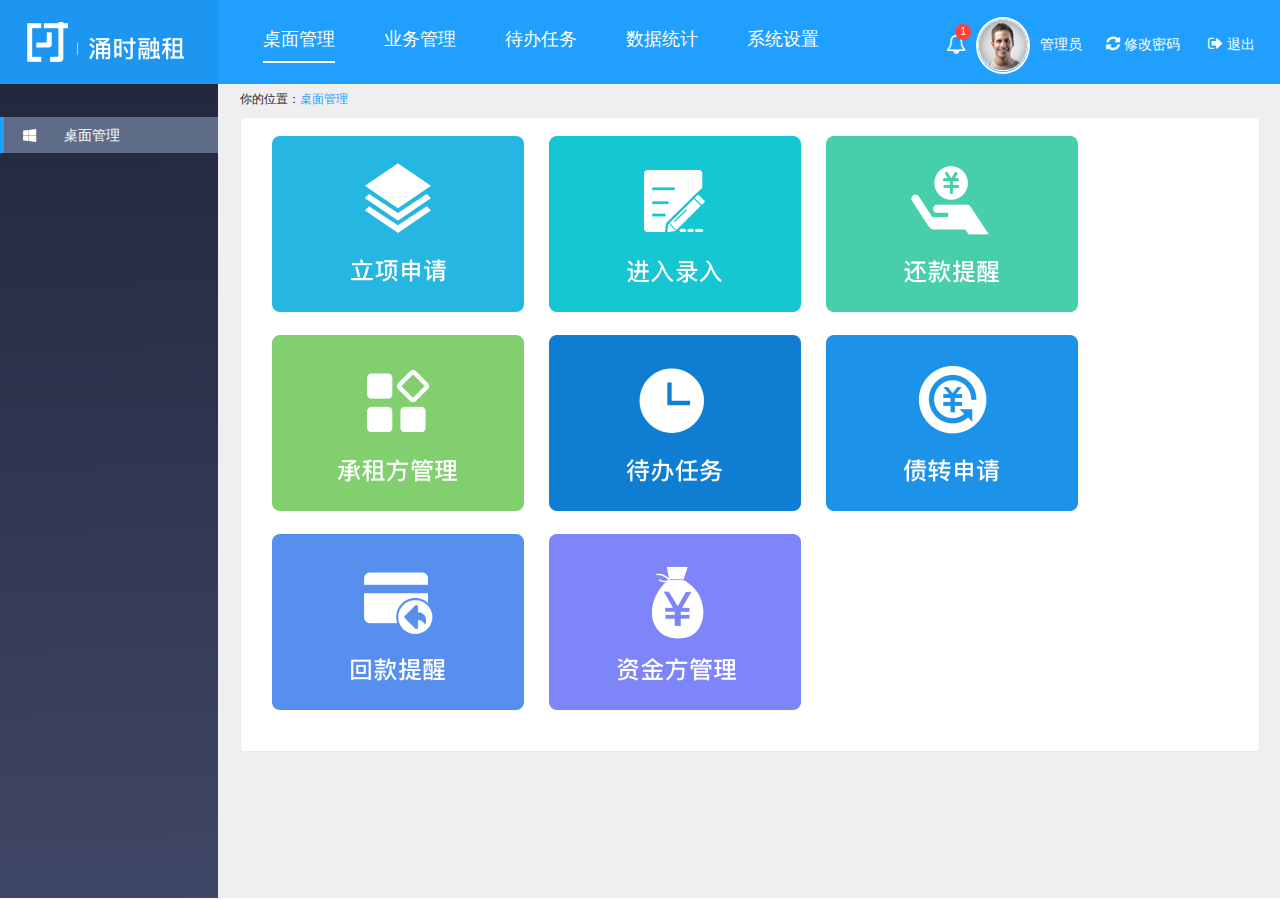
<file: view/index.html>
<!DOCTYPE html>
<html lang="en">
<head>
	<meta charset="UTF-8">
	<title>涌时</title>
	<!-- <link rel="stylesheet" href="../css/bootstrap.min.css"> -->
	<link rel="stylesheet" href="../css/public.css">
	<link rel="stylesheet" href="../font-awesome/css/font-awesome.min.css">
</head>
<body>
	<div class="head">
		<div class="index-logo">
			<img src="../images/index-logo.png" alt="涌时融租">
		</div>
		<div class="index-topic">
			<div class="topic-left nav-center">
				<ul>
					<li class="bottom-line cur-poin" data-src="desktopMenu.html">桌面管理</li>
					<li class="cur-poin" data-src="yewuMenu.html">业务管理</li>
					<li class="cur-poin">待办任务</li>
					<li class="cur-poin">数据统计</li>
					<li class="cur-poin">系统设置</li>
				</ul>
			</div>
			<div class="topic-right">
				<div class="user-info">
					<div class="un-info-warrp">
						<i class="fa fa-bell-o f20 lineh55 cur-poin"></i>
						<span class="un-infomation">1</span>
					</div>

					<img class="user-icon cur-poin" src="../images/user-icon.png" alt="用户头像">
					<span class="cur-poin">管理员</span>
				</div>


				<i class="fa fa-refresh f16"></i>
				<span class="marginr24 cur-poin">修改密码</span>

				<i class="fa fa-sign-out f16"></i>
				<span class="cur-poin">退出</span>

			</div>
		</div>
	</div>
	<div class="displayflex">
		<iframe frameborder="0" scrolling="no" border="0" class="left-nav" id="nav-left" src="desktopMenu.html"></iframe>
		<iframe frameborder="0" scrolling="off" border="0" class="right-cont" id="right-cont" src="desktop.html"></iframe>
	</div>
	<!-- <iframe frameborder="0" scrolling="no" border="0" class="left-nav" src="yewuMenu.html"></iframe>
	<iframe frameborder="0" scrolling="no" border="0" class="right-cont" src="desktop.html"></iframe> -->
	<!--头部消息提醒-->
	<div class="news-warrp" style="display:none;">
		<div class="news-cont">
			<div class="news-topic">
				<span>代办任务提醒：<span class="f14">您共有<b class="redf">11</b>条信息未处理</span></span>
				<i class="fa  fa-close floatr"></i>
			</div>
			<div class="news-main">
				<p class="bluef textr">查看历史纪录</p>
				<div class="news-item">
					<div class="news-item-topic">
						<span class="blue-sign"></span>
						<span class="flex1">运营专员：张大大</span>
						<span>2017-07-22</span>
					</div>
					<div class="news-item-cont">
						<span>您有新的工作任务需要处理：在2017.06.23  11:23向您提交了新项目审核申请，项目订单号为：12345678，请及时处理</span>
					</div>
				</div>
				<div class="news-item">
					<div class="news-item-topic">
						<span class="blue-sign"></span>
						<span class="flex1">运营专员：张大大</span>
						<span>2017-07-22</span>
					</div>
					<div class="news-item-cont">
						<span>您有新的工作任务需要处理：在2017.06.23  11:23向您提交了新项目审核申请，项目订单号为：12345678，请及时处理</span>
					</div>
				</div>
				<div class="news-item">
					<div class="news-item-topic">
						<span class="blue-sign"></span>
						<span class="flex1">运营专员：张大大</span>
						<span>2017-07-22</span>
					</div>
					<div class="news-item-cont">
						<span>您有新的工作任务需要处理：在2017.06.23  11:23向您提交了新项目审核申请，项目订单号为：12345678，请及时处理</span>
					</div>
				</div>
				<div class="news-btn-group">
					<div class="news-btn ready-btn">
						全部已读
					</div>
					<div class="news-btn detail-btn">
						全部详情
					</div>
				</div>
			</div>
		</div>
	</div>
	<div class="news-warrp" style="display:none;">
		<div class="prompt-cont">
			<div class="news-topic">
				<span>提示</span>
				<i class="fa  fa-close floatr"></i>
			</div>
			<div class="prompt-main">
				<img class="prompt-main-img" src="../images/waring.png" alt="">
				<span>确定进行客户停用操作么？</span>
			</div>
			<div class="prompt-foot">
				<div class="news-btn ready-btn">
					确定
				</div>
				<div class="news-btn detail-btn">
					取消
				</div>
			</div>
		</div>
	</div>
</body>
<script src="../js/jquery.min.js"></script>
<script src="../js/public.js"></script>
</html>
</file>
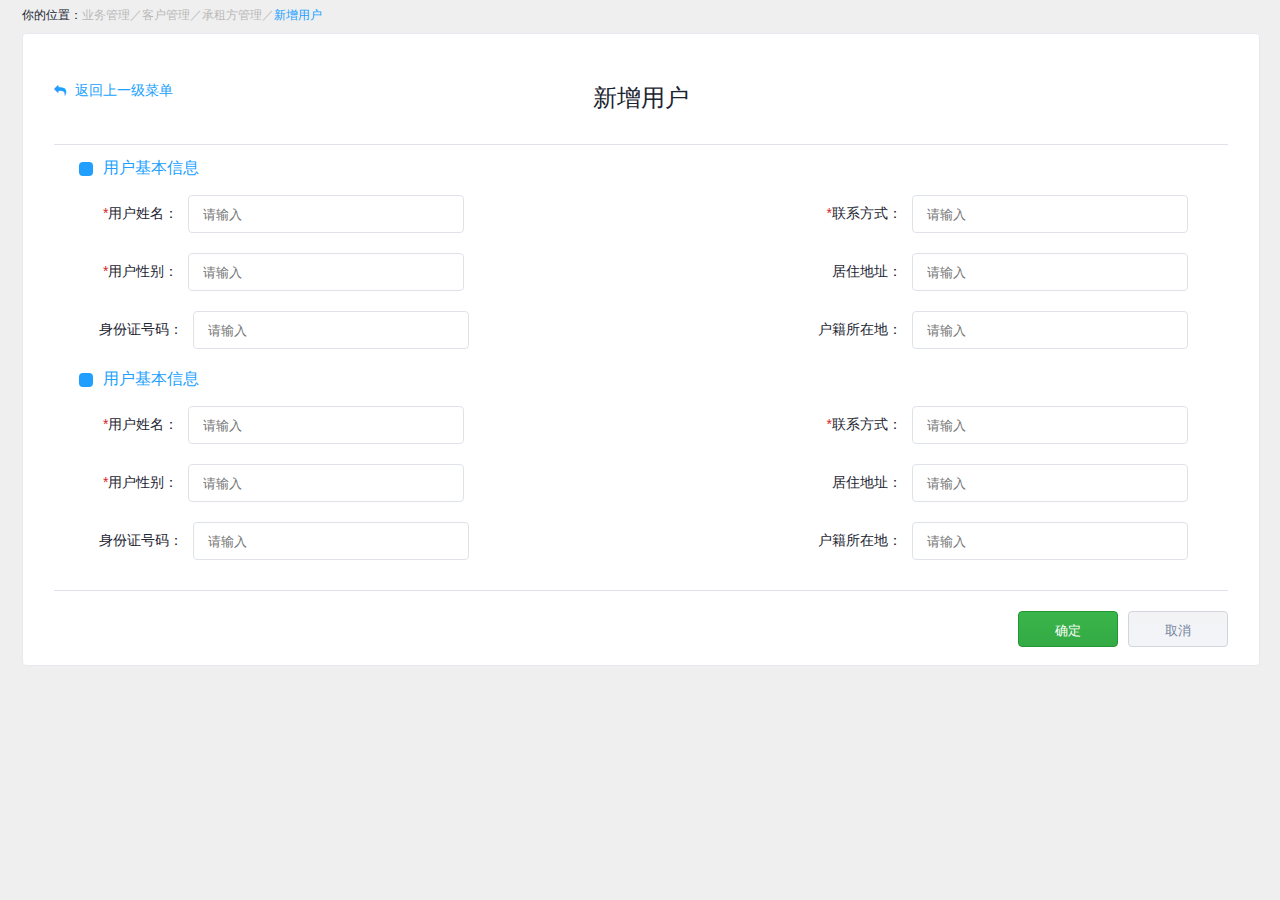
<file: view/addUser.html>
<!DOCTYPE html>
<html lang="en">
<head>
	<meta charset="UTF-8">
	<title>涌时</title>
	<!-- <link rel="stylesheet" href="../css/bootstrap.min.css"> -->
	<link rel="stylesheet" href="../css/public.css">
	<link rel="stylesheet" href="../font-awesome/css/font-awesome.min.css">
</head>
<body>
	<div class="contents-warrp">
        <div class="contents-cont">
            <div class="router">
                你的位置：<span>业务管理／</span><span>客户管理／</span><span>承租方管理／</span><span>新增用户</span>
            </div>
            <div class="white-warrp white-padding">
                <div class="adduser-topic">
                    <span class="f24">新增用户</span>
                    <span class="bluef rightposition"><i class="fa fa-reply reply-attr"></i>返回上一级菜单</span>
                </div>
                <form class="">
                    <div class="adduser-cont">
                        <p class="bluef displayflex marginb16"><span class="rectangle"></span><span class="f16">用户基本信息</span></p>
                        <div class="adduser-form displayflex space-between">
                                <div>&nbsp;<span class="redf">*</span>用户姓名：<input type="text" name="" value="" class="company-input width-reset" placeholder="请输入" required="required"></div>
                                <div><span class="redf">*</span>联系方式：<input type="text" name="" value="" class="company-input width-reset" placeholder="请输入"></div>
                        </div>
                        <div class="adduser-form displayflex space-between">
                                <div>&nbsp;<span class="redf">*</span>用户性别：<input type="text" name="" value="" class="company-input width-reset" placeholder="请输入" required="required"></div>
                                <div>居住地址：<input type="text" name="" value="" class="company-input width-reset" placeholder="请输入"></div>
                        </div>
                        <div class="adduser-form displayflex space-between">
                                <div>身份证号码：<input type="text" name="" value="" class="company-input width-reset" placeholder="请输入" required="required"></div>
                                <div>户籍所在地：<input type="text" name="" value="" class="company-input width-reset" placeholder="请输入"></div>
                        </div>
                        <p class="bluef displayflex marginb16"><span class="rectangle"></span><span class="f16">用户基本信息</span></p>
                        <div class="adduser-form displayflex space-between">
                                <div>&nbsp;<span class="redf">*</span>用户姓名：<input type="text" name="" value="" class="company-input width-reset" placeholder="请输入" required="required"></div>
                                <div><span class="redf">*</span>联系方式：<input type="text" name="" value="" class="company-input width-reset" placeholder="请输入"></div>
                        </div>
                        <div class="adduser-form displayflex space-between">
                                <div>&nbsp;<span class="redf">*</span>用户性别：<input type="text" name="" value="" class="company-input width-reset" placeholder="请输入" required="required"></div>
                                <div>居住地址：<input type="text" name="" value="" class="company-input width-reset" placeholder="请输入"></div>
                        </div>
                        <div class="adduser-form displayflex space-between">
                                <div>身份证号码：<input type="text" name="" value="" class="company-input width-reset" placeholder="请输入" required="required"></div>
                                <div>户籍所在地：<input type="text" name="" value="" class="company-input width-reset" placeholder="请输入"></div>
                        </div>
                    </div>
                    <div class="news-btn-group">
    					<button type="submit" class="news-btn ready-btn outlinenone">
    						确定
    					</button>
    					<button class="news-btn detail-btn outlinenone">
    						取消
    					</button>
    				</div>
                </form>
            </div>
        </div>

	</div>
</body>
<script src="../js/jquery.min.js"></script>
<!-- <script src="../js/head.js"></script> -->
</html>
</file>
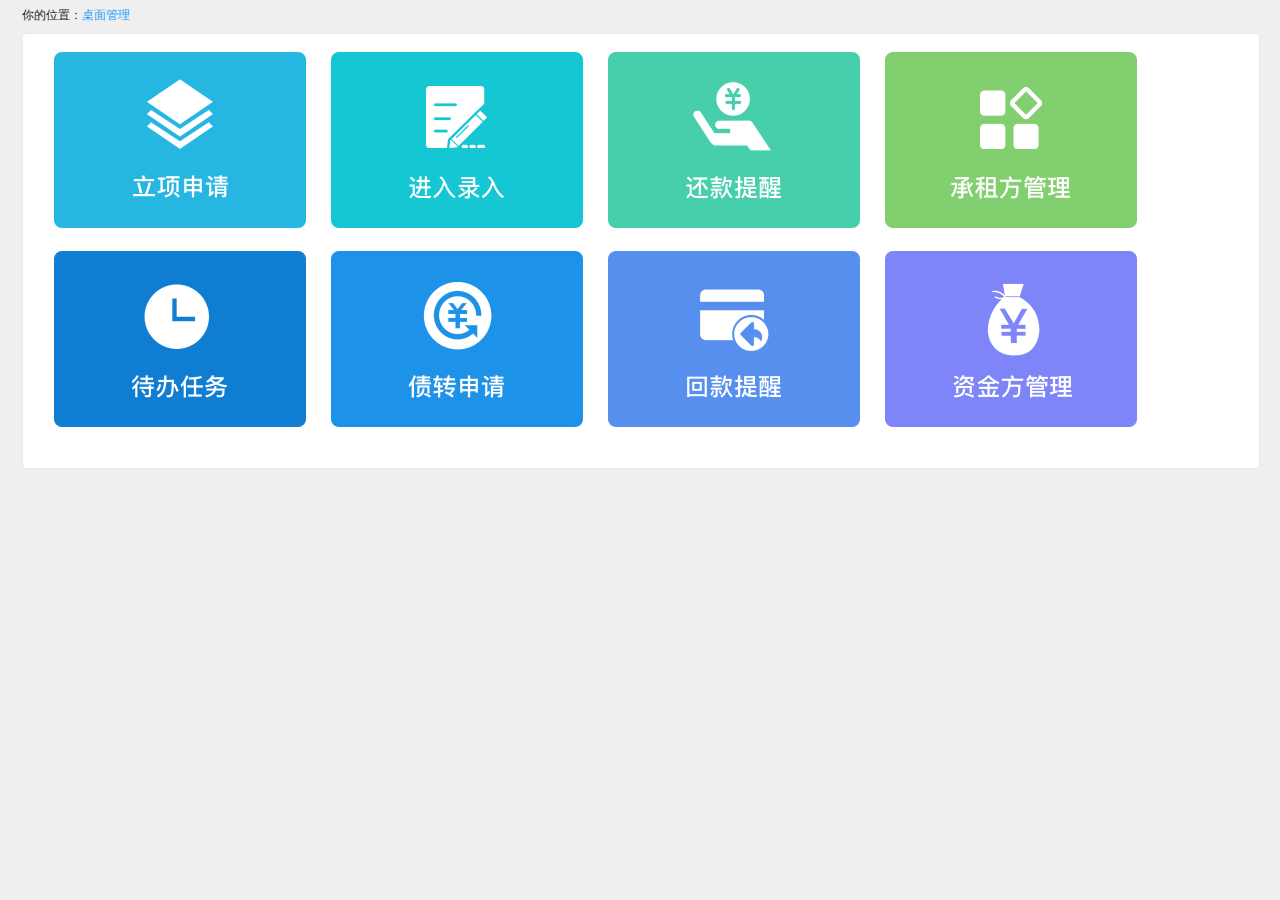
<file: view/desktop.html>
<!DOCTYPE html>
<html lang="en">
<head>
	<meta charset="UTF-8">
	<title>涌时</title>
	<!-- <link rel="stylesheet" href="../css/bootstrap.min.css"> -->
	<link rel="stylesheet" href="../css/public.css">
	<link rel="stylesheet" href="../font-awesome/css/font-awesome.min.css">
</head>
<body>
	<div class="contents-warrp">
        <div class="contents-cont">
            <div class="router">
                你的位置：<span>桌面管理</span>
            </div>
            <div class="white-warrp white-padding height-vh">
                <div class="row-box">
                    <div class="child-box">
                        <a href="#"><img class="desktop-img" src="../images/desktop-one.png" alt="立项申请"></a>
                    </div>
                    <div class="child-box">
                        <a href="#"><img class="desktop-img" src="../images/desktop-two.png" alt="进入录入"></a>
                    </div>
                    <div class="child-box">
                        <a href="#"><img class="desktop-img" src="../images/desktop-three.png" alt="还款提醒"></a>
                    </div>
                    <div class="child-box">
                        <a href="#"><img class="desktop-img" src="../images/desktop-four.png" alt="承租方管理"></a>
                    </div>
					<div class="child-box">
                        <a href="#"><img class="desktop-img" src="../images/desktop-five.png" alt="待办任务"></a>
                    </div>
                    <div class="child-box">
                        <a href="#"><img class="desktop-img" src="../images/desktop-six.png" alt="债转申请"></a>
                    </div>
                    <div class="child-box">
                        <a href="#"><img class="desktop-img" src="../images/desktop-seven.png" alt="回款提醒"></a>
                    </div>
                    <div class="child-box">
                        <a href="#"><img class="desktop-img" src="../images/desktop-eight.png" alt="资金方管理"></a>
                    </div>
                </div>
				<!-- <div class="row-box">

				</div> -->
            </div>
        </div>
	</div>
</body>
<script src="../js/jquery.min.js"></script>
<script src="../js/public.js"></script>
</html>
</file>
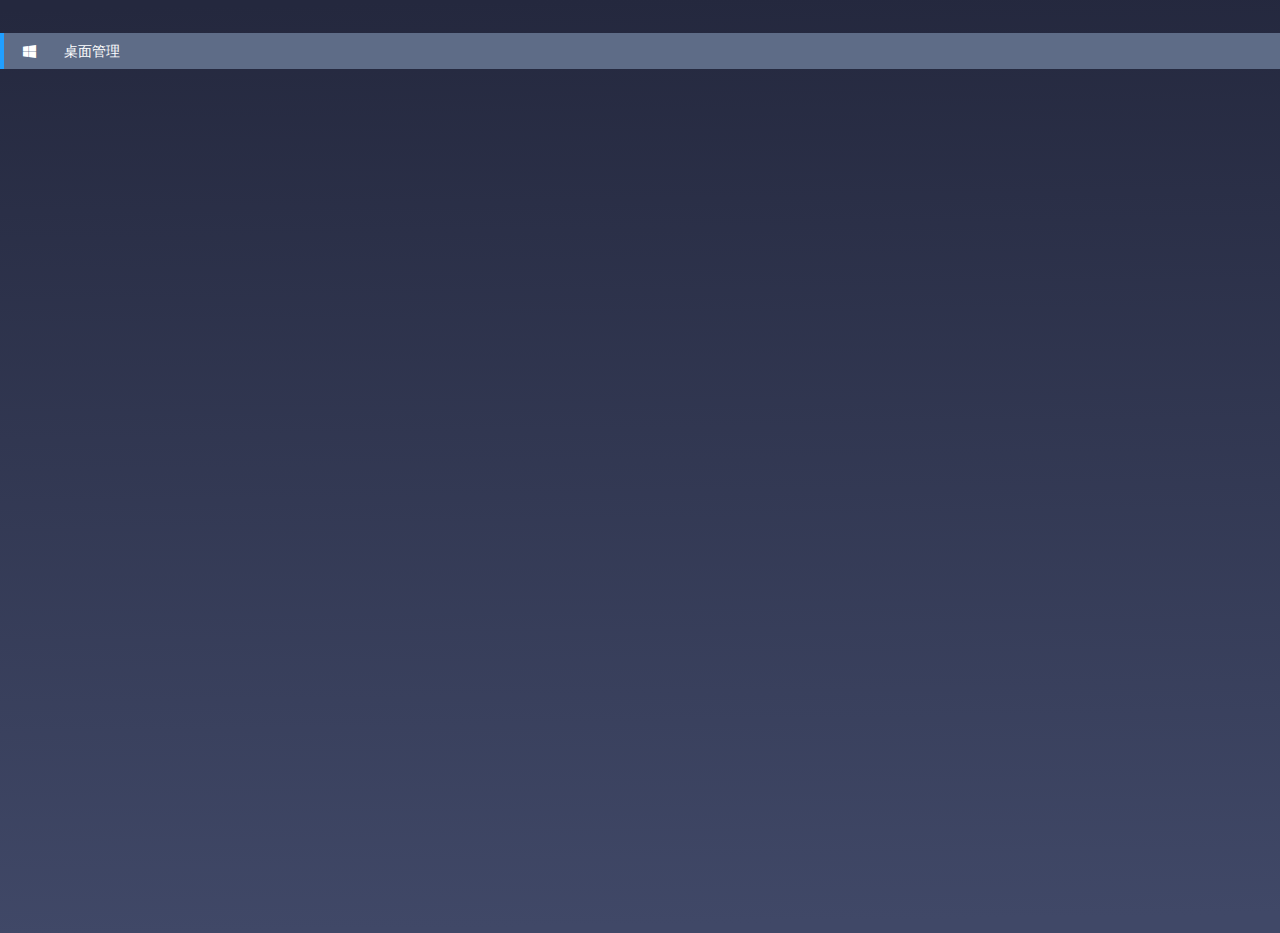
<file: view/desktopMenu.html>
<!DOCTYPE html>
<html lang="en">
<head>
	<meta charset="UTF-8">
	<title>涌时</title>
	<!-- <link rel="stylesheet" href="../css/bootstrap.min.css"> -->
	<link rel="stylesheet" href="../css/public.css">
	<link rel="stylesheet" href="../font-awesome/css/font-awesome.min.css">
</head>
<body>
	<div class="menu">
        <ul>
            <li class="firstary-font secondary-font active-secondary" id="left-tabsrc" data-src="desktop.html">
				<span class="secondary-left"></span>
                <i class="fa fa-windows f14 marginr24 marginl19"></i>
                <span>桌面管理</span>
                <!-- <i class="arrow marginr36"></i> -->
            </li>
        </ul>
	</div>
</body>
<script src="../js/jquery.min.js"></script>
<script src="../js/public.js"></script>
</html>
</file>
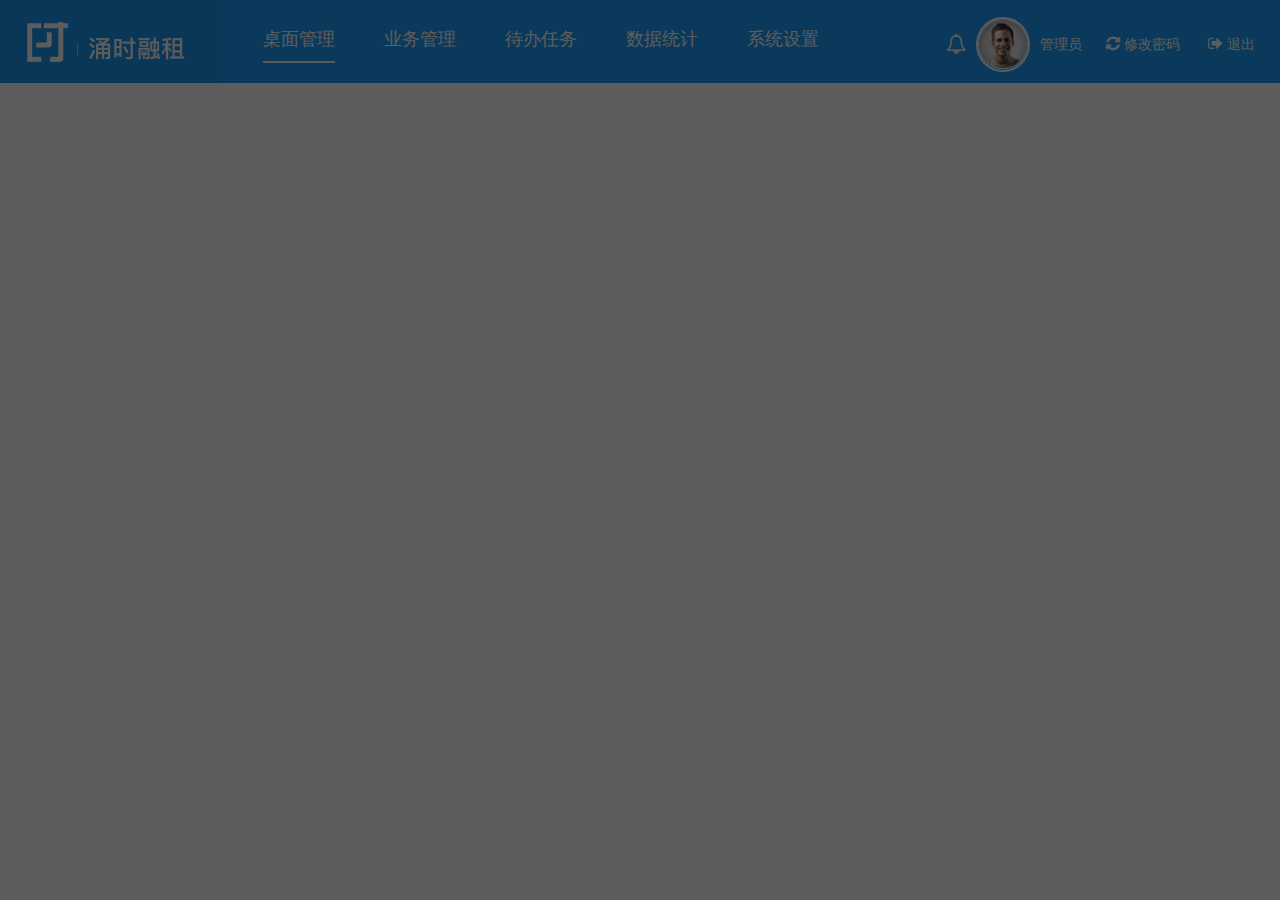
<file: view/head.html>
<!DOCTYPE html>
<html lang="en">
<head>
	<meta charset="UTF-8">
	<title>涌时</title>
	<!-- <link rel="stylesheet" href="../css/bootstrap.min.css"> -->
	<link rel="stylesheet" href="../css/public.css">
	<link rel="stylesheet" href="../font-awesome/css/font-awesome.min.css">
</head>
<body>
	<div class="head">
		<div class="index-logo">
			<img src="../images/index-logo.png" alt="涌时融租">
		</div>
		<div class="index-topic">
			<div class="topic-left nav-center">
				<ul>
					<li class="bottom-line cur-poin">桌面管理</li>
					<li class="cur-poin">业务管理</li>
					<li class="cur-poin">待办任务</li>
					<li class="cur-poin">数据统计</li>
					<li class="cur-poin">系统设置</li>
				</ul>
			</div>
			<div class="topic-right">
				<div class="user-info">
					<i class="fa fa-bell-o f20 lineh55 cur-poin"></i>
					<img class="user-icon cur-poin" src="../images/user-icon.png" alt="用户头像">
					<span class="cur-poin">管理员</span>
				</div>


				<i class="fa fa-refresh f16"></i>
				<span class="marginr24 cur-poin">修改密码</span>

				<i class="fa fa-sign-out f16"></i>
				<span class="cur-poin">退出</span>

			</div>
		</div>
	</div>
	<!--头部消息提醒-->
	<div class="news-warrp">

	</div>
</body>
<script src="../js/jquery.min.js"></script>
<!-- <script src="../js/head.js"></script> -->
</html>
</file>
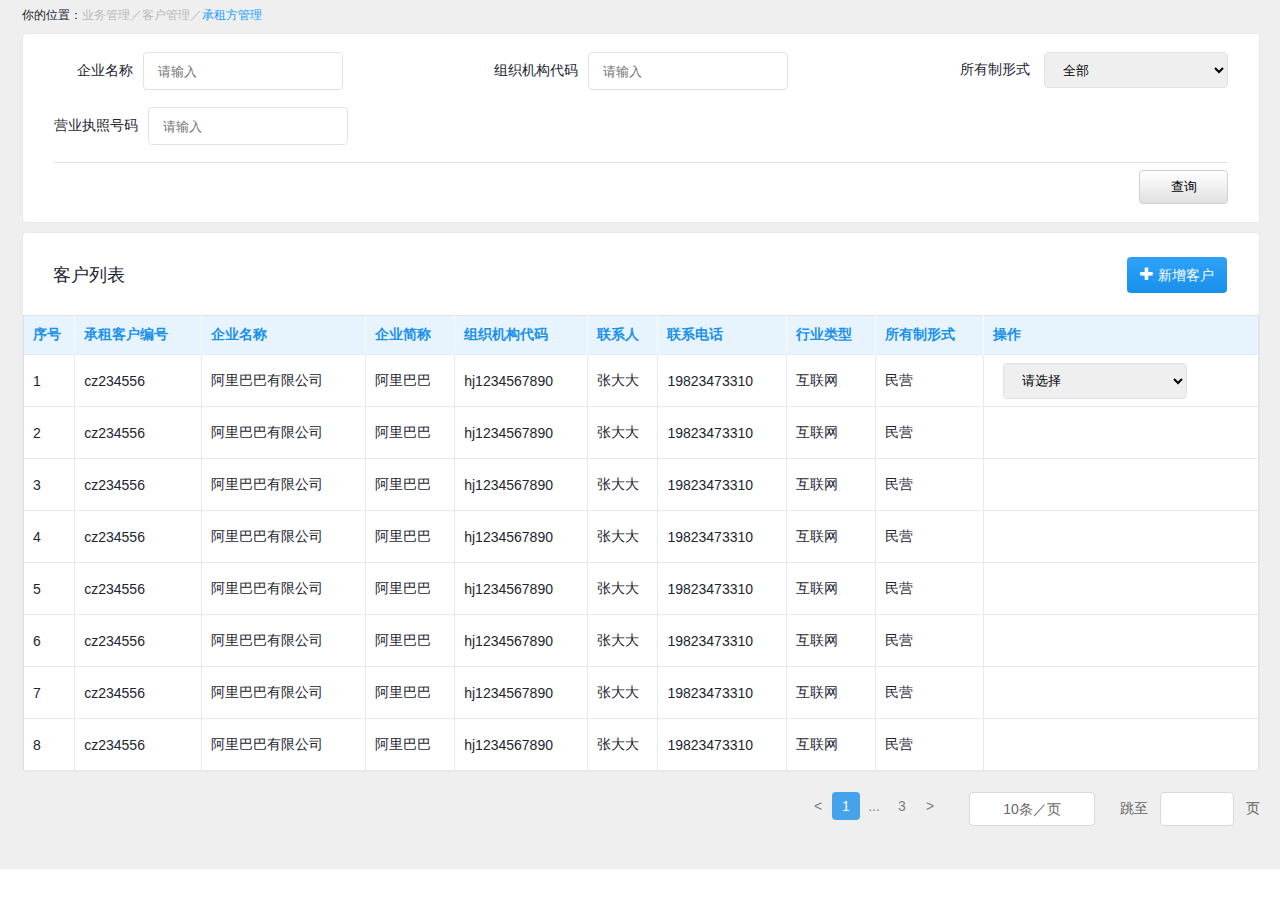
<file: view/leaseManagement.html>
<!DOCTYPE html>
<html lang="en">
<head>
	<meta charset="UTF-8">
	<title>涌时</title>
	<!-- <link rel="stylesheet" href="../css/bootstrap.min.css"> -->
	<link rel="stylesheet" href="../css/public.css">
	<link rel="stylesheet" href="../font-awesome/css/font-awesome.min.css">
</head>
<body>
	<div class="contents-warrp lease-heights">
        <div class="contents-cont">
            <div class="router">
                你的位置：<span>业务管理／</span><span>客户管理／</span><span>承租方管理</span>
            </div>
            <div class="white-warrp white-padding">
                <form class="">
                    <div class="box">
                        <div class="flex1">&nbsp;&nbsp;&nbsp;&nbsp;&nbsp;&nbsp;企业名称<input type="text" name="" value="" class="company-input" placeholder="请输入"></div>
                        <div class="flex1">组织机构代码<input type="text" name="" value="" class="company-input" placeholder="请输入"></div>
                        <div class="flex1">
                            所有制形式
                            <select name="" id="" class="company-input">
        						<option value="全部">全部</option>
        						<option value="全部">全部</option>
        						<option value="全部">全部</option>
    					    </select>
                        </div>
                        <!-- <span>营业执照号码</span><input type="text" name="" value="" class="company-input" placeholder="请输入"> -->
                    </div>
                    <div class="box">
                        <div class="flex1">营业执照号码<input type="text" name="" value="" class="company-input" placeholder="请输入"></div>
                    </div>
                    <div class="inquiry">
                        <button type="button" name="button" class="inquiry-btn" value="">查询</button>
                    </div>
                </form>
            </div>
            <div class="white-warrp clientlist-topic">
                <div class="displayflex space-between padding-client">
                    <span class="f18 lineh36">客户列表</span>
                    <div class="addclient-btn">
                        <i class="fa fa-plus f16 marginr5"></i>新增客户
                    </div>
                </div>
                <div class="table-warrp">
                    <table class="table">
                      <thead class="table-head">
                        <tr>
                          <th class="unleft-border">序号</th>
                          <th>承租客户编号</th>
                          <th>企业名称</th>
                          <th>企业简称</th>
                          <th>组织机构代码</th>
                          <th>联系人</th>
                          <th>联系电话</th>
                          <th>行业类型</th>
                          <th>所有制形式</th>
                          <th>操作</th>
                        </tr>
                      </thead>
                      <tbody class="table-body">
                        <tr>
                          <td class="unleft-border">1</td>
                          <td>cz234556</td>
                          <td>阿里巴巴有限公司</td>
                          <td>阿里巴巴</td>
                          <td>hj1234567890</td>
                          <td>张大大</td>
                          <td>19823473310</td>
                          <td>互联网</td>
                          <td>民营</td>
                          <td>
                              <select name="" id="" class="company-input">
          						<option value="全部">请选择</option>
          						<option value="全部"></option>
          						<option value="全部">全部</option>
      					    </select>
                          </td>
                        </tr>
                        <tr>
                          <td class="unleft-border">2</td>
                          <td>cz234556</td>
                          <td>阿里巴巴有限公司</td>
                          <td>阿里巴巴</td>
                          <td>hj1234567890</td>
                          <td>张大大</td>
                          <td>19823473310</td>
                          <td>互联网</td>
                          <td>民营</td>
                          <td></td>
                        </tr>
                        <tr>
                          <td class="unleft-border">3</td>
                          <td>cz234556</td>
                          <td>阿里巴巴有限公司</td>
                          <td>阿里巴巴</td>
                          <td>hj1234567890</td>
                          <td>张大大</td>
                          <td>19823473310</td>
                          <td>互联网</td>
                          <td>民营</td>
                          <td></td>
                        </tr>
                        <tr>
                          <td class="unleft-border">4</td>
                          <td>cz234556</td>
                          <td>阿里巴巴有限公司</td>
                          <td>阿里巴巴</td>
                          <td>hj1234567890</td>
                          <td>张大大</td>
                          <td>19823473310</td>
                          <td>互联网</td>
                          <td>民营</td>
                          <td></td>
                        </tr>
                        <tr>
                          <td class="unleft-border">5</td>
                          <td>cz234556</td>
                          <td>阿里巴巴有限公司</td>
                          <td>阿里巴巴</td>
                          <td>hj1234567890</td>
                          <td>张大大</td>
                          <td>19823473310</td>
                          <td>互联网</td>
                          <td>民营</td>
                          <td></td>
                        </tr>
                        <tr>
                          <td class="unleft-border">6</td>
                          <td>cz234556</td>
                          <td>阿里巴巴有限公司</td>
                          <td>阿里巴巴</td>
                          <td>hj1234567890</td>
                          <td>张大大</td>
                          <td>19823473310</td>
                          <td>互联网</td>
                          <td>民营</td>
                          <td></td>
                        </tr>
                        <tr>
                          <td class="unleft-border">7</td>
                          <td>cz234556</td>
                          <td>阿里巴巴有限公司</td>
                          <td>阿里巴巴</td>
                          <td>hj1234567890</td>
                          <td>张大大</td>
                          <td>19823473310</td>
                          <td>互联网</td>
                          <td>民营</td>
                          <td></td>
                        </tr>
                        <tr>
                          <td class="unleft-border">8</td>
                          <td>cz234556</td>
                          <td>阿里巴巴有限公司</td>
                          <td>阿里巴巴</td>
                          <td>hj1234567890</td>
                          <td>张大大</td>
                          <td>19823473310</td>
                          <td>互联网</td>
                          <td>民营</td>
                          <td></td>
                        </tr>
                      </tbody>
                      <!-- <tfoot>
                        <tr>
                          <td>Sum</td>
                          <td>$180</td>
                        </tr>
                      </tfoot> -->
                    </table>
                </div>
            </div>
			<div class="pages-warrp">
				<span class="prev pages-w"><</span>
				<span class="pages-w pages-active">1</span>
				<span class="pages-w">...</span>
				<span class="pages-w">3</span>
				<span class="next pages-w">></span>
				<span class="page-data">10条／页</span>
				<span class="jump-page">跳至<input type="number" name="" value="">页</span>
			</div>
        </div>

	</div>
</body>
<script src="../js/jquery.min.js"></script>
<!-- <script src="../js/head.js"></script> -->
</html>
</file>
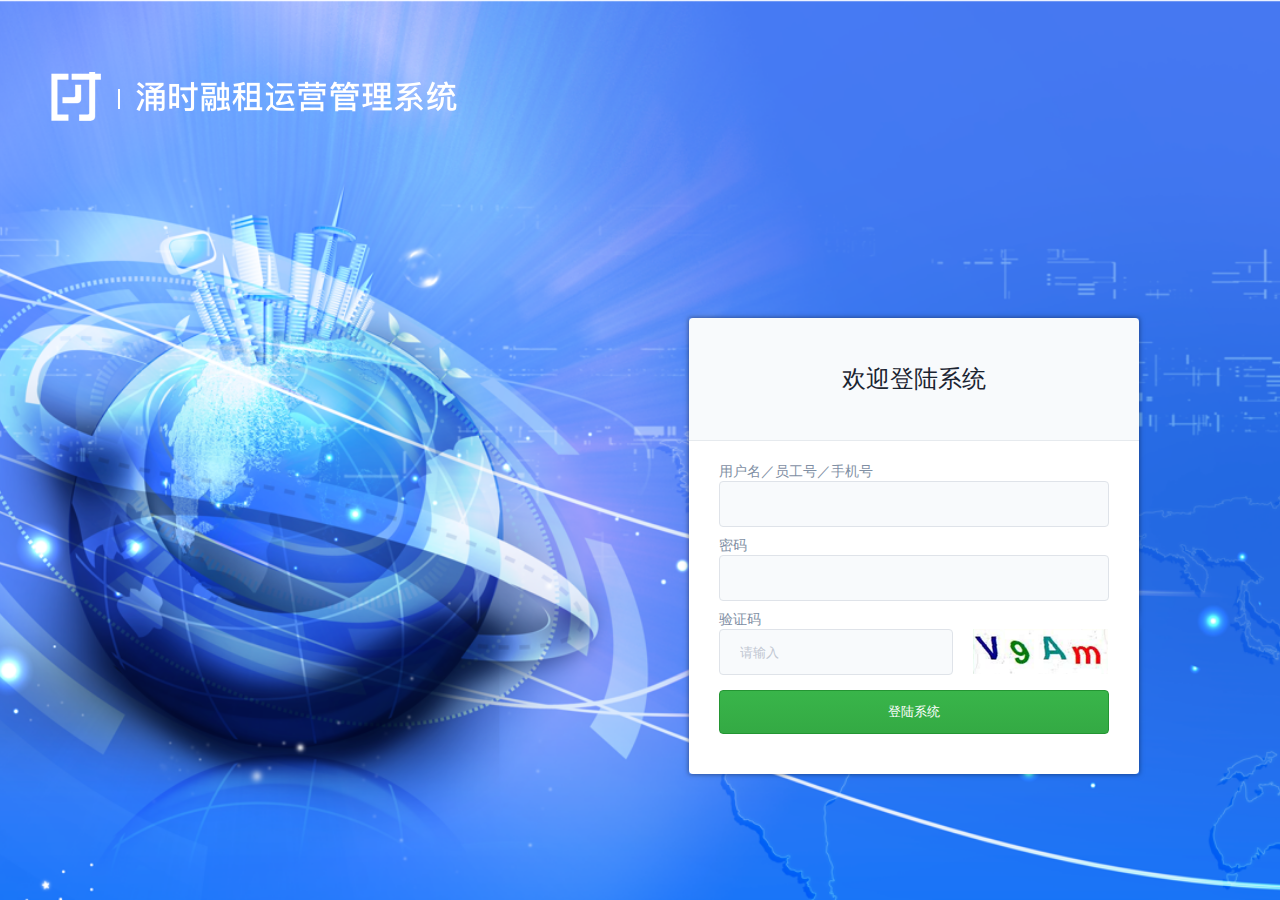
<file: view/login.html>
<!DOCTYPE html>
<html lang="en">
<head>
	<meta charset="UTF-8">
	<link rel="stylesheet" href="../css/public.css">
	<link rel="stylesheet" href="../css/login.css">
	<title>涌时</title>
</head>
<body>
	<div class="login-bg">
		<div class="ys-system-icon">
			<img src="../images/login-topic.png" alt="涌时融租运营管理系统">
		</div>
		<div class="login-frame">
			<div class="login-frame-topic">
				欢迎登陆系统
			</div>
			<div class="login-frame-cont">
				<form class="">
					<p class="login-font">用户名／员工号／手机号</p>
					<input type="text" name="" value="" class="input-frame" required="required">
					<!-- <span class="prompt-info user-info"></span> -->
					<p class="login-font">密码</p>
					<input type="password" name="" value="" class="input-frame" required="required">
					<!-- <span class="prompt-info paw-info"></span> -->
					<p class="login-font">验证码</p>
					<div class="verification-warrp">
						<input type="text" name="" value="" class="input-frame verification" placeholder="请输入" required="required">
						<!-- <input type="button" class="code" onclick=""/> -->
						<span class="code">
                            <img src="../images/yanzheng.png" title="看不清楚？换一张">
                        </span>
					</div>
					<span class="prompt-info ver-info"></span>
					<input type="submit" name="" value="登陆系统" class="input-frame login-sub" id="loginsubmit" placeholder="登陆系统">
				</form>
			</div>
		</div>
	</div>
</body>
<script src="../js/jquery.min.js"></script>
<script src="../js/login.js"></script>
</html>
</file>
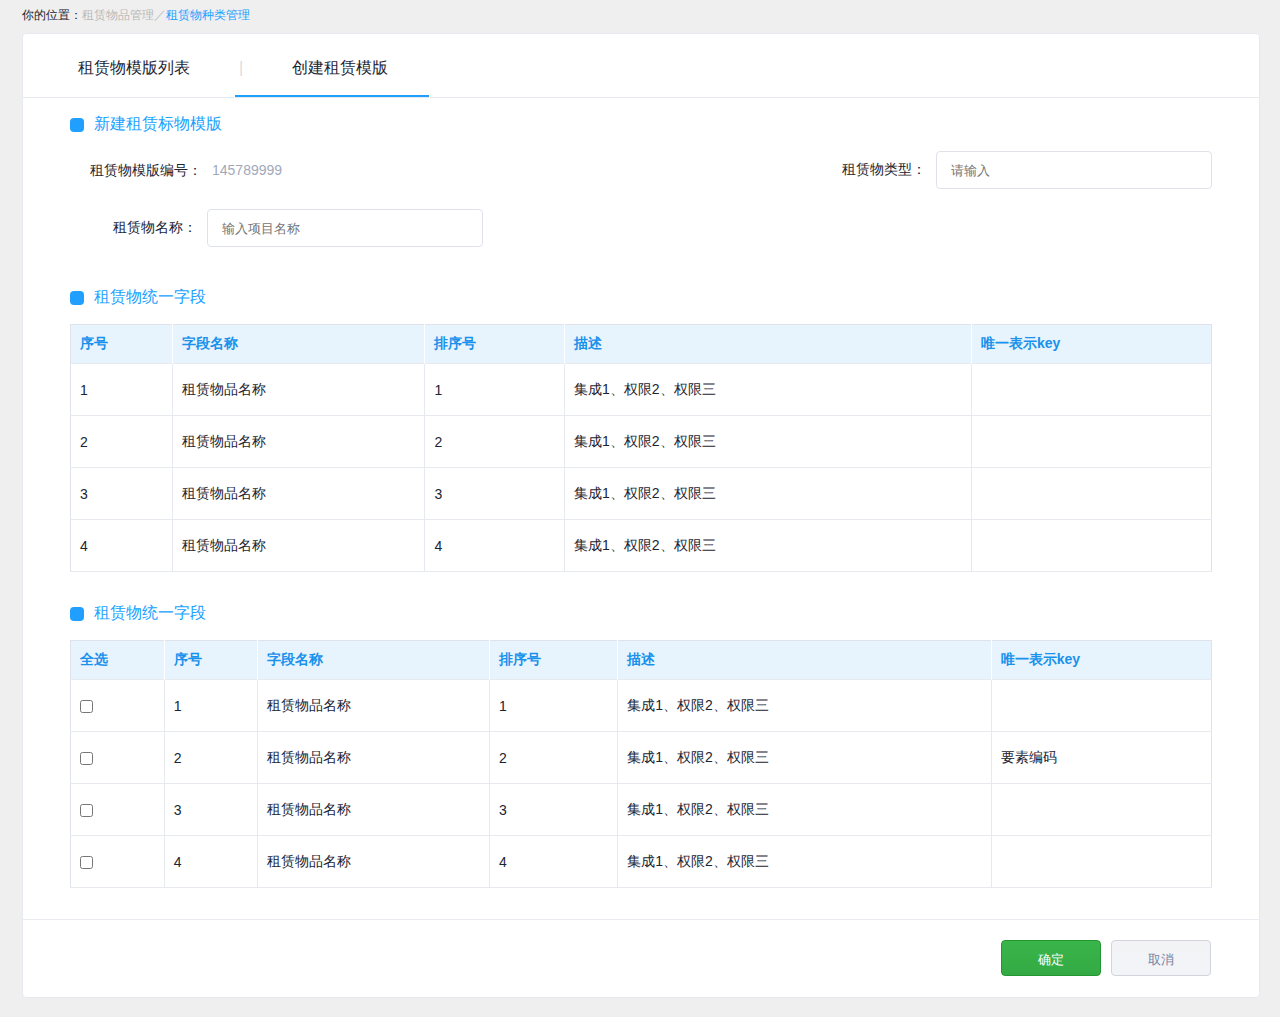
<file: view/species.html>
<!DOCTYPE html>
<html lang="en">
<head>
	<meta charset="UTF-8">
	<title>涌时</title>
	<!-- <link rel="stylesheet" href="../css/bootstrap.min.css"> -->
	<link rel="stylesheet" href="../css/public.css">
	<link rel="stylesheet" href="../font-awesome/css/font-awesome.min.css">
</head>
<body>
	<div class="contents-warrp species-heights">
        <div class="contents-cont">
            <div class="router">
                你的位置：<span>租赁物品管理／</span><span>租赁物种类管理</span>
            </div>
            <div class="white-warrp white-padding no-padding tab">
                <div class="species-topic">
                    <span class="tab-item cur-poin">租赁物模版列表</span>
                    <span>|</span>
                    <span class="tab-item cur-poin">创建租赁模版</span>
                    <div class="blue-line"></div>
                </div>
                <div class="select-tab">
                    <div class="tab-cont">

                    </div>
                    <div class="tab-cont">
                        <div class="species-cont">
                            <p class="bluef displayflex marginb16"><span class="rectangle"></span><span class="f16">新建租赁标物模版</span></p>
                            <div class="adduser-form displayflex space-between">
                                    <div class="lineh38">租赁物模版编号：<span class="marginl10 color-grey">145789999</span></div>
                                    <div>租赁物类型：<input type="text" name="" value="" class="company-input width-reset" placeholder="请输入"></div>
                            </div>
                            <div class="adduser-form displayflex space-between marginb40">
                                    <div>&nbsp;&nbsp;&nbsp;&nbsp;&nbsp;&nbsp;租赁物名称：<input type="text" name="" value="" class="company-input width-reset" placeholder="输入项目名称"></div>
                                    <!-- <div>居住地址：<input type="text" name="" value="" class="company-input width-reset" placeholder="请输入"></div> -->
                            </div>
                            <p class="bluef displayflex marginb16"><span class="rectangle"></span><span class="f16">租赁物统一字段</span></p>
                            <div class="table-warrp">
                                <table class="table marginb31">
                                  <thead class="table-head">
                                    <tr>
                                      <th class="">序号</th>
                                      <th>字段名称</th>
                                      <th>排序号</th>
                                      <th>描述</th>
                                      <th>唯一表示key</th>
                                    </tr>
                                  </thead>
                                  <tbody class="table-body">
                                    <tr>
                                      <td class="">1</td>
                                      <td>租赁物品名称</td>
                                      <td>1</td>
                                      <td>集成1、权限2、权限三</td>
                                      <td></td>
                                    </tr>
                                    <tr>
                                        <td class="">2</td>
                                        <td>租赁物品名称</td>
                                        <td>2</td>
                                        <td>集成1、权限2、权限三</td>
                                        <td></td>
                                    </tr>
                                    <tr>
                                        <td class="">3</td>
                                        <td>租赁物品名称</td>
                                        <td>3</td>
                                        <td>集成1、权限2、权限三</td>
                                        <td></td>
                                    </tr>
                                    <tr>
                                        <td class="">4</td>
                                        <td>租赁物品名称</td>
                                        <td>4</td>
                                        <td>集成1、权限2、权限三</td>
                                        <td></td>
                                    </tr>
                                  </tbody>
                                  <!-- <tfoot>
                                    <tr>
                                      <td>Sum</td>
                                      <td>$180</td>
                                    </tr>
                                  </tfoot> -->
                                </table>
                            </div>
                            <p class="bluef displayflex marginb16"><span class="rectangle"></span><span class="f16">租赁物统一字段</span></p>
                            <form class="">
                                <div class="table-warrp">
                                <table class="table marginb31">
                                  <thead class="table-head">
                                    <tr>
                                      <th>全选</th>
                                      <th>序号</th>
                                      <th>字段名称</th>
                                      <th>排序号</th>
                                      <th>描述</th>
                                      <th>唯一表示key</th>
                                    </tr>
                                  </thead>
                                  <tbody class="table-body">
                                    <tr>
                                      <td><input name="" type="checkbox" value="" /></td>
                                      <td>1</td>
                                      <td>租赁物品名称</td>
                                      <td>1</td>
                                      <td>集成1、权限2、权限三</td>
                                      <td></td>
                                    </tr>
                                    <tr>
                                        <td><input name="" type="checkbox" value="" /></td>
                                        <td class="">2</td>
                                        <td>租赁物品名称</td>
                                        <td>2</td>
                                        <td>集成1、权限2、权限三</td>
                                        <td>要素编码</td>
                                    </tr>
                                    <tr>
                                        <td><input name="" type="checkbox" value="" /></td>
                                        <td class="">3</td>
                                        <td>租赁物品名称</td>
                                        <td>3</td>
                                        <td>集成1、权限2、权限三</td>
                                        <td></td>
                                    </tr>
                                    <tr>
                                        <td><input name="" type="checkbox" value="" /></td>
                                        <td class="">4</td>
                                        <td>租赁物品名称</td>
                                        <td>4</td>
                                        <td>集成1、权限2、权限三</td>
                                        <td></td>
                                    </tr>
                                  </tbody>
                                  <!-- <tfoot>
                                    <tr>
                                      <td>Sum</td>
                                      <td>$180</td>
                                    </tr>
                                  </tfoot> -->
                                </table>
                            </div>
                            </form>
                        </div>
                        <div class="species-foot">
                            <div class="news-btn-group">
            					<button type="submit" class="news-btn ready-btn outlinenone">
            						确定
            					</button>
            					<button class="news-btn detail-btn outlinenone">
            						取消
            					</button>
            				</div>
                        </div>
                    </div>

                </div>

            </div>

        </div>
	</div>
</body>
<script src="../js/jquery.min.js"></script>
<script src="../js/public.js"></script>
</html>
</file>
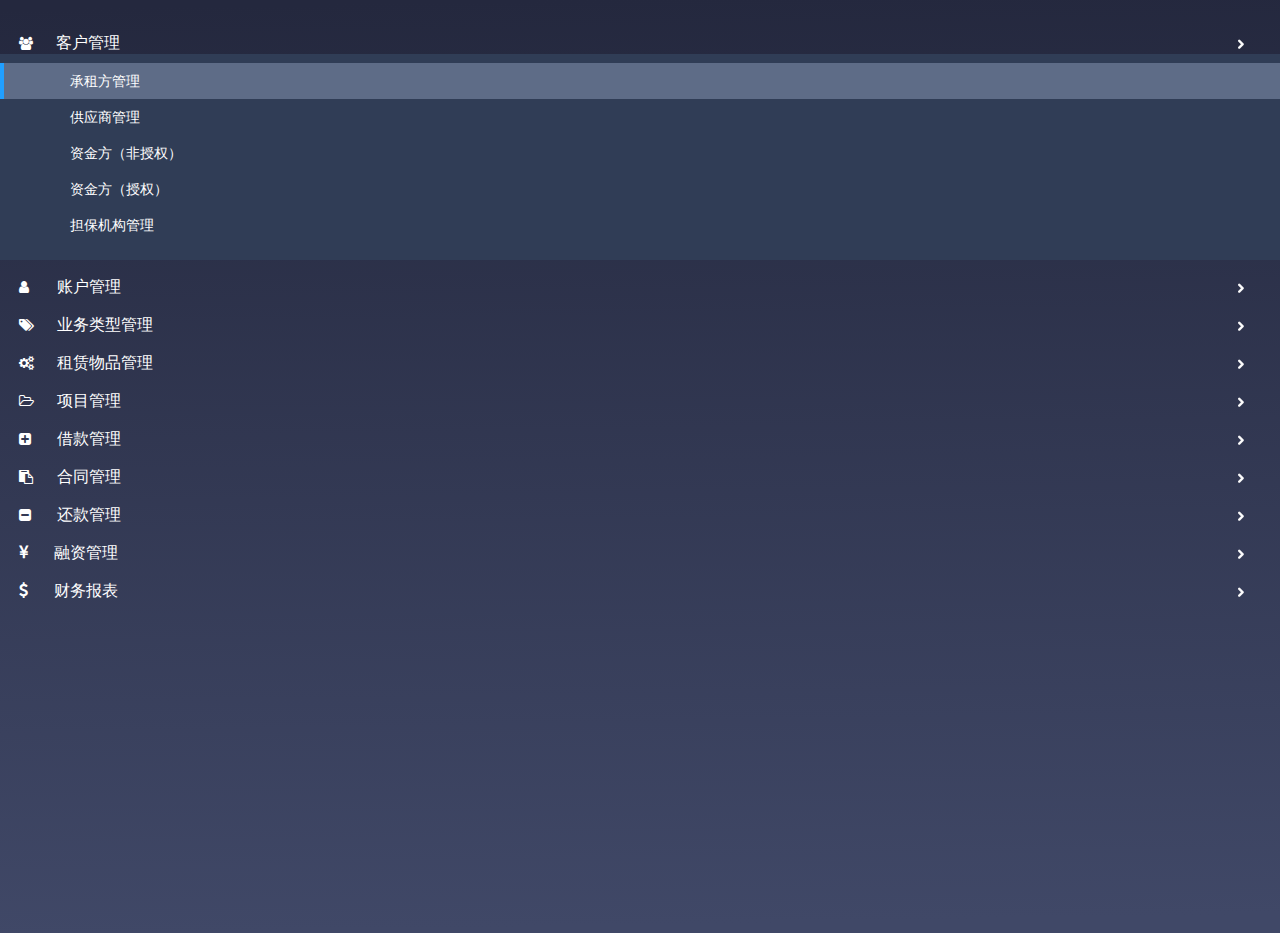
<file: view/yewu-menu.html>
<!DOCTYPE html>
<html lang="en">
<head>
	<meta charset="UTF-8">
	<title>涌时</title>
	<!-- <link rel="stylesheet" href="../css/bootstrap.min.css"> -->
	<link rel="stylesheet" href="../css/public.css">
	<link rel="stylesheet" href="../font-awesome/css/font-awesome.min.css">
</head>
<body>
	<div class="menu">
        <ul>
            <li class="firstary-font">
                <i class="fa fa-group f13 marginr19 marginl19"></i>
                <span>客户管理</span>
                <i class="arrow marginr36"></i>
                <ul class="secondary-menu">
                    <li class="secondary-font active-secondary"><span class="secondary-left"></span><span class="marginl70 marginl66">承租方管理</span></li>
                    <li class="secondary-font"><span class="marginl70">供应商管理</span></li>
                    <li class="secondary-font"><span class="marginl70">资金方（非授权）</span></li>
                    <li class="secondary-font"><span class="marginl70">资金方（授权）</span></li>
                    <li class="secondary-font"><span class="marginl70">担保机构管理</span></li>
                </ul>
            </li>
            <li class="firstary-font">
                <i class="fa fa-user f14 marginr24 marginl19"></i>
                <span>账户管理</span>
                <i class="arrow marginr36"></i>
            </li>
            <li class="firstary-font">
                <i class="fa fa-tags f14 marginr19 marginl19"></i>
                <span>业务类型管理</span>
                <i class="arrow marginr36"></i>
            </li>
            <li class="firstary-font">
                <i class="fa fa-cogs f14 marginr19 marginl19"></i>
                <span>租赁物品管理</span>
                <i class="arrow marginr36"></i>
            </li>
            <li class="firstary-font">
                <i class="fa fa-folder-open-o f14 marginr19 marginl19"></i>
                <span>项目管理</span>
                <i class="arrow marginr36"></i>
            </li>
            <li class="firstary-font">
                <i class="fa fa-plus-square f14 marginr22 marginl19"></i>
                <span>借款管理</span>
                <i class="arrow marginr36"></i>
            </li>
            <li class="firstary-font">
                <i class="fa fa-paste f14 marginr20 marginl19"></i>
                <span>合同管理</span>
                <i class="arrow marginr36"></i>
            </li>
            <li class="firstary-font">
                <i class="fa fa-minus-square f14 marginr22 marginl19"></i>
                <span>还款管理</span>
                <i class="arrow marginr36"></i>
            </li>
            <li class="firstary-font">
                <i class="fa fa-cny f16 marginr22 marginl19"></i>
                <span>融资管理</span>
                <i class="arrow marginr36"></i>
            </li>
            <li class="firstary-font">
                <i class="fa fa-dollar f16 marginr22 marginl19"></i>
                <span>财务报表</span>
                <i class="arrow marginr36"></i>
            </li>
        </ul>
	</div>
</body>
<script src="../js/jquery.min.js"></script>
<!-- <script src="../js/head.js"></script> -->
</html>
</file>
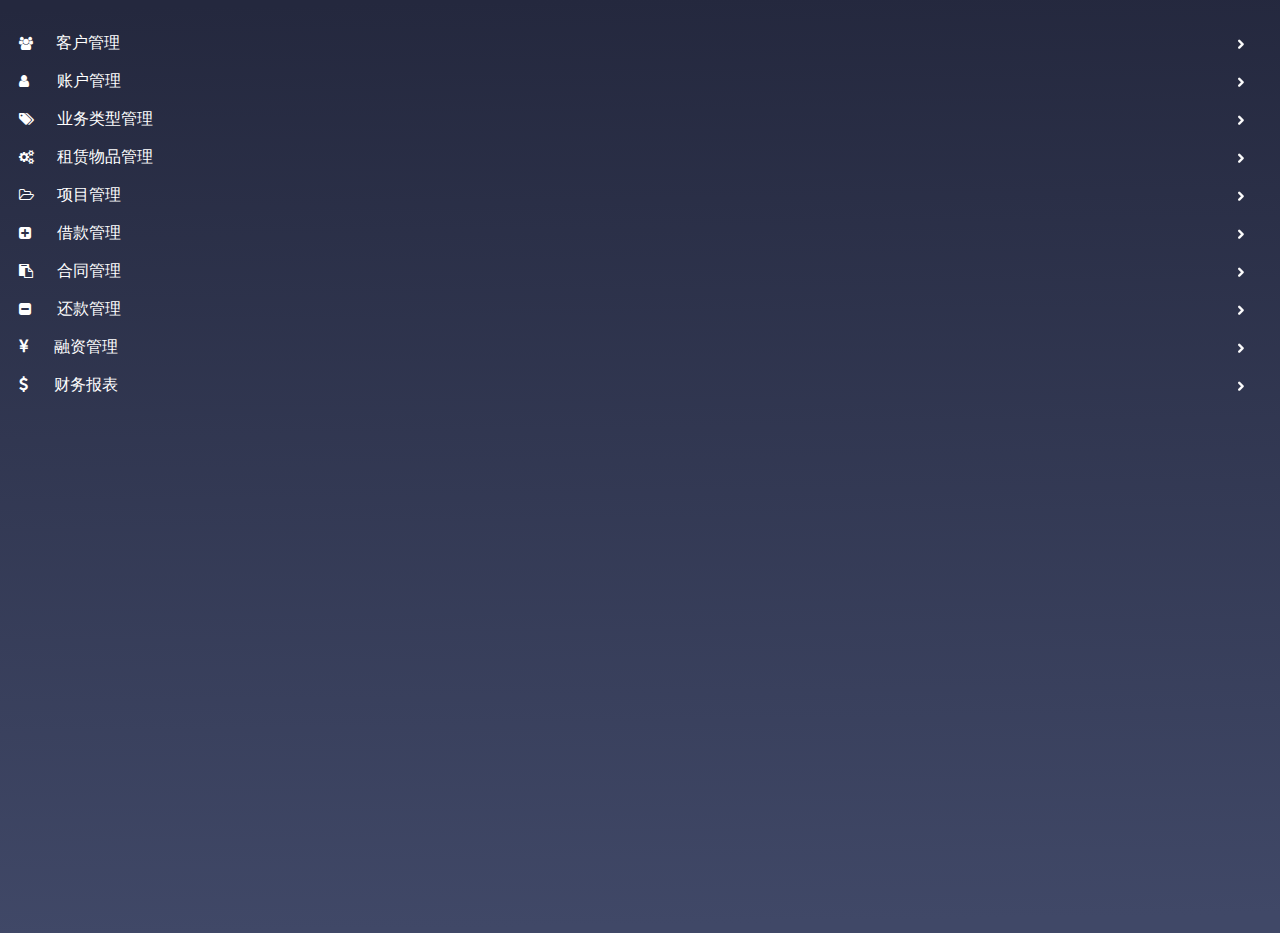
<file: view/yewuMenu.html>
<!DOCTYPE html>
<html lang="en">
<head>
	<meta charset="UTF-8">
	<title>涌时</title>
	<!-- <link rel="stylesheet" href="../css/bootstrap.min.css"> -->
	<link rel="stylesheet" href="../css/public.css">
	<link rel="stylesheet" href="../font-awesome/css/font-awesome.min.css">
</head>
<body>
	<div class="menu">
        <ul>
            <li class="firstary-font">
                <i class="fa fa-group f13 marginr19 marginl19"></i>
                <span>客户管理</span>
                <i class="arrow marginr36"></i>
                <ul class="secondary-menu displaynone">
                    <li class="secondary-font active-secondary"><span class="secondary-left"></span><span class="marginl70 marginl66">承租方管理</span></li>
                    <li class="secondary-font"><span class="marginl70">供应商管理</span></li>
                    <li class="secondary-font"><span class="marginl70">资金方（非授权）</span></li>
                    <li class="secondary-font"><span class="marginl70">资金方（授权）</span></li>
                    <li class="secondary-font"><span class="marginl70">担保机构管理</span></li>
                </ul>
            </li>
            <li class="firstary-font">
                <i class="fa fa-user f14 marginr24 marginl19"></i>
                <span>账户管理</span>
                <i class="arrow marginr36"></i>
            </li>
            <li class="firstary-font">
                <i class="fa fa-tags f14 marginr19 marginl19"></i>
                <span>业务类型管理</span>
                <i class="arrow marginr36"></i>
            </li>
            <li class="firstary-font">
                <i class="fa fa-cogs f14 marginr19 marginl19"></i>
                <span>租赁物品管理</span>
                <i class="arrow marginr36"></i>
            </li>
            <li class="firstary-font">
                <i class="fa fa-folder-open-o f14 marginr19 marginl19"></i>
                <span>项目管理</span>
                <i class="arrow marginr36"></i>
            </li>
            <li class="firstary-font">
                <i class="fa fa-plus-square f14 marginr22 marginl19"></i>
                <span>借款管理</span>
                <i class="arrow marginr36"></i>
            </li>
            <li class="firstary-font">
                <i class="fa fa-paste f14 marginr20 marginl19"></i>
                <span>合同管理</span>
                <i class="arrow marginr36"></i>
            </li>
            <li class="firstary-font">
                <i class="fa fa-minus-square f14 marginr22 marginl19"></i>
                <span>还款管理</span>
                <i class="arrow marginr36"></i>
            </li>
            <li class="firstary-font">
                <i class="fa fa-cny f16 marginr22 marginl19"></i>
                <span>融资管理</span>
                <i class="arrow marginr36"></i>
            </li>
            <li class="firstary-font">
                <i class="fa fa-dollar f16 marginr22 marginl19"></i>
                <span>财务报表</span>
                <i class="arrow marginr36"></i>
            </li>
        </ul>
	</div>
</body>
<script src="../js/jquery.min.js"></script>
<script src="../js/public.js"></script>
</html>
</file>
<file: css/public.css>
@charset "UTF-8";
body{font-size: 14px;font-family:"PingFang SC","Microsoft Yahei", "微软雅黑", sans-serif;}
a{color:#333; text-decoration:none; cursor:pointer; outline: 0 none;}
a:hover{ text-decoration:none;}
a:focus{-moz-outline-style:none; border:0px;blr:expression(this.onFocus=this.blur());}
body,div,dl,dt,dd,ul,ol,li,h1,h2,h3,h4,h5,h6,pre,code,form,fieldset,legend,input,p,blockquote,th,td{margin:0; padding:0;}
header,footer,article,aside,section,nav,menu,hgroup,details,dialog,figure,figcaption{display:block}
ol,li,ul,dl,dt,dd{list-style:none;}
fieldset,img {border:0}
button,submit,input,select { vertical-align:middle;}
button,submit { cursor:pointer;}
h1,h2,h3,h4,h5,h6{font-size:inherit; font-weight:lighter;}
body,ul,li,ol,dd,dt,dt,a {
	margin: 0;
	padding: 0;
	list-style: none;
	text-decoration: none;
	font-size: 14px;
	color: #1B2431;
}
/*头部*/
.head {
	width: 100%;
	height: auto;
	display: flex;
	min-width: 1200px;
}
.index-logo {
	padding: 22px 0px 18px 27px;
	background-color: #1c96f1;
	width: 191px;
}
.index-logo img {
	width: 158px;
	height: 40px;
}
.index-topic {
	width: calc(100% - 218px);
	height: auto;
	padding: 17px 0 10px 0;
	background-color: #209fff;
	color: white;
}
.topic-left {
	float: left;
	padding-top: 10px;
}
.topic-left ul li {
	display: inline-block;
    margin-left: 45px;
    font-size: 18px;
    color: white;
	padding-bottom: 10px;
}
.bottom-line {
    border-bottom: 2px solid white;
}
.topic-right {
	float: right;
    margin-right: 25px;
    line-height: 55px;
}
.f20 {
	font-size: 20px !important;
}
.f16 {
	font-size: 16px !important;
}
.f13 {
	font-size: 13px !important;
}
.f14 {
	font-size: 14px !important;
}
.cur-poin {
	cursor: pointer;
}
.user-icon {
	border-radius: 50%;
    border: 2px solid white;
	margin: 0 10px;
}
.user-info {
	display: flex;
    float: left;
	margin-right: 24px;
}
.marginr24 {
	margin-right: 24px;
}
.marginr19 {
	margin-right: 19px;
}
.marginr22 {
	margin-right: 22px;
}
.marginr20 {
	margin-right: 20px;
}
.lineh55 {
	line-height: 55px !important;
}
.marginl19 {
	margin-left: 19px;
}
.marginr36 {
	margin-right: 36px;
}
/*左侧菜单栏*/
.menu {
	background-image:linear-gradient(-1deg, #404867 2%, #24283e 99%);
	height: 100vh;
	padding-top: 33px;
}
.firstary-font {
	color: #fff;
	margin-bottom: 17px;
	font-size: 16px;
}
.arrow {
	background: url(../images/arrow2.png)no-repeat center;
    width: 6px;
    height: 22px;
    background-size: 100%;
    display: block;
    float: right;
    line-height: 22px;
}
.secondary-menu {
	background-color: #303d56;
    width: 100%;
	padding: 9px 0 17px 0;
}
.secondary-font {
	font-size: 14px;
    color: white;
	height: 36px;
	line-height: 36px;
}
.active-secondary {
	background:#5e6c87;
}
.marginl70 {
	margin-left: 70px;
}
.marginl66 {
	margin-left: 66px;
}
.secondary-left {
	display: block;
    width: 4px;
    height: 100%;
    float: left;
    background-color: #209fff;
}
/*主要内容区*/
.contents-warrp {
	width: 100%;
    height: 100vh;
    background-color: #EFEFEF;
    /*padding: 7px 0 0 22px;*/
}
.contents-cont {
	padding: 7px 0 0 22px;
}
.router {
	font-size: 12px;
}
.router span {
	color: rgba(128, 128, 128, 0.5);
}
.router span:last-child {
	color: #209fff;
}
.white-warrp {
    /* width: 1110px; */
    background: #ffffff;
    border: 1px solid #e6eaee;
    border-radius: 4px;
    margin-right: 20px;
}
/*企业查询*/
.white-padding {
	padding: 18px 31px;
    margin-top: 9px;
}
.company-input {
	border-radius: 4px;
	width: 184px;
	height: 36px;
	outline: none;
	border: 1px solid #dfe3e9;
	padding-left: 14px;
	margin-left: 10px;
}
.ompany-input::-webkit-input-placeholder {
	font-size:14px;
	color:#9fa9ba;
}
.ompany-input:-moz-placeholder {
	font-size:14px;
	color:#9fa9ba;
}
.ompany-input::-moz-placeholder {
	font-size:14px;
	color:#9fa9ba;
}
.ompany-input:-ms-input-placeholder {
	font-size:14px;
	color:#9fa9ba;
}
.box {
	display: flex;
	margin-bottom: 17px;
}
.flex1 {
	flex: 1;
}
.box .flex1:nth-child(2) {
	text-align: center;
}
.box .flex1:nth-child(3) {
	text-align: right;
}
.inquiry {
	border-top: 1px solid #dfe3e9;
	text-align: right;
}
.inquiry-btn {
	background-image:linear-gradient(-180deg, #ffffff 3%, #e1e1e1 98%);
	border:1px solid #ced0da;
	border-radius:4px;
	width:89px;
	height:34px;
	outline: none;
	margin-top: 7px;
}
.row-box {
	display: flex;
     flex-flow: row wrap;
    /* align-content: flex-start; */
    width: 100%;
}
.child-box {
	/*flex: 0 0 25%;*/
	margin-bottom: 20px;
	margin-right: 25px;
}
.desktop-img {
	width: 252px;
    height: 176px;
}
.height-vh {
	/*height: 80vh;*/
}
/*头部消息提醒*/
.news-warrp {
	position: absolute;
	top: 0;
	left: 0;
	width: 100vw;
	height: 100vh;
	background-color: rgba(0, 0, 0, 0.64);
	z-index: 2;
}
.news-cont {
	width: 778px;
	margin: 0 auto;
	/*border-radius: 4px;*/
	margin-top: 20vh;
}
.news-topic {
	padding: 17px 30px;
	background-color: #209fff;
	color: white;
	border-top-left-radius:4px;
	border-top-right-radius: 4px;
}
.news-topic span {
	font-size: 18px;
}
.floatr {
	float: right;
}
.redf {
	color: #D22424;
}
.news-main {
	background-color: white;
	padding: 12px 51px 35px 30px;
}
.bluef {
	color: #209fff;
	/*text-align:right;*/
}
.textr {
	text-align:right;
}
.news-item {
	margin-top: 14px;
    width: 100%;
    padding-bottom: 15px;
    border-bottom: 1px solid #e6eaee;
}
.news-item-topic {
	display: flex;
}
.blue-sign {
	display: block;
	width: 10px;
	height: 10px;
	border-radius: 50%;
	background-color: #209fff;
	margin-top: 5px;
	margin-right: 8px;
}
.news-item-topic span {
	color: #8a8a8a;
}
.news-item-cont {
	width: 680px;
	margin-left: 18px;
}
.news-item-cont span {
	font-size: 16px;
	color:#354052;
}
.news-btn-group {
	width: 100%;
	display: flex;
	justify-content: flex-end;
	margin-top: 20px;
}
.news-btn {
	width: 100px;
	height: 36px;
	border-radius: 4px;
	/*border:1px solid #249533;*/
	text-align: center;
	line-height: 36px;
	cursor: pointer;
}
.ready-btn {
	background-image:linear-gradient(-180deg, #39b54a 0%, #34aa44 98%);
	border:1px solid #249533;
	color:#ffffff;
	margin-right: 10px;
}
.detail-btn {
	background-image:linear-gradient(-180deg, #f3f3f6 3%, #f2f4f7 93%);
	border:1px solid #d3d5de;
	color:#7383a1;
}
/*首页布局修改*/
.left-nav {
	width: 218px;
	height: calc(100vh - 86px);
}
.right-cont {
	width: calc(100vw - 218px);
	height: calc(100vh - 86px);
}
.displayflex {
	display: flex;
}
/*添加用户页面*/
.adduser-topic {
	padding: 30px 0;
    text-align: center;
    border-bottom: 1px solid #dfe3e9;
    position: relative;
}
.f24 {
	font-size: 24px;
}
.rightposition {
	position: absolute;
    left: 0;
}
.reply-attr {
	margin-right: 9px;
	font-size: 12px !important;
}
.adduser-cont {
	padding: 13px 40px 30px 25px;
	border-bottom: 1px solid #dfe3e9;
}
.rectangle {
	display: block;
	width: 14px;
	height: 14px;
	background:#209fff;
	border-radius:4px;
    margin: 4px 10px 0 0;
}
.marginb16 {
	margin-bottom: 16px;
}
.adduser-form {
	padding-left: 20px;
	margin-bottom: 20px;
}
.space-between {
	justify-content: space-between;
}
.width-reset {
	width: 260px;
}
.adduser-cont .adduser-form:last-child {
	margin-bottom: 0;
}
.outlinenone {
	outline: none;
}
/*客户列表*/
.clientlist-topic {
	margin-top: 9px;
	/*width: 1172px;*/
}
.f18 {
	font-size: 18px;
}
.addclient-btn {
	width: 100px;
	height: 36px;
	background-image:linear-gradient(-180deg, #2da1f8 6%, #1991eb 93%);
	border-radius:4px;
	color: #fff;
	line-height: 36px;
    text-align: center;
}
.lineh36 {
	line-height: 36px;
}
.marginr5 {
	margin-right: 5px;
}
.table-warrp {
	width: 100%;
}
.table {
	width: 100%;
    border: 1px solid #dfe3e9;
	border-collapse: collapse;
}
.table-head {
	font-size: 14px;
	color: #1a91eb;
	background: #e8f4fd;
}
.table-head tr {
	height: 39px;
	text-align: left;
}
.table-body tr {
	height: 52px;
}
.table-head tr th {
	border-left: 1px solid #fff;
	padding-left: 9px;
}
.table-body tr td {
	border: 1px solid #e6eaee;
	padding-left: 9px;
}
.unleft-border {
	border-left: none !important;
}
.padding-client {
	padding: 24px 32px 22px 30px;
}
.lease-heights {
	height: auto;
	padding-bottom: 43px;
}
/*提示消息弹层*/
.prompt-cont {
	width: 480px;
	margin: 0 auto;
	margin-top: 20vh;
}
.prompt-main {
	padding: 67px 0 101px 0;
	text-align: center;
	background-color: #fff;
}
.prompt-main-img {
	width: 18px;
	height: 18px;
	margin-right: 10px;
}
.prompt-main span {
	font-size: 16px;
}
.prompt-foot {
	background-color: #f0f3f8;
	padding: 17px 50px 17px 0;
	border-bottom-left-radius: 4px;
	border-bottom-right-radius: 4px;
	display: flex;
	justify-content: flex-end;
}
.prompt-foot .news-btn {
	width: 70px;
}
/*种类管理页*/
.no-padding {
	padding: 0;
}
.species-topic {
	padding: 24px 0px 18px 55px;
	border-bottom: 1px solid #e6eaee;
	position: relative;
}
.species-topic span {
	font-size: 16px;
}
.species-topic span:nth-child(2) {
	margin: 0 45px;
	color: #dbdbdb;
	/*font-size: 12px;*/
	font-weight: 100;
}
.species-cont {
	padding: 16px 47px 0 47px;
}
.blue-line {
	position: absolute;
    height: 2px;
    width: 194px;
    background-color: #209fff;
    bottom: 0;
    left: 212px;
}
.lineh38 {
	line-height: 38px;
}
.marginl10 {
	margin-left: 10px;
}
.color-grey {
	color:#9fa9ba;
}
.marginb40 {
	margin-bottom: 40px;
}
.table-body tr td:last-child {
	border-right: none !important;
}
.table-body tr td:first-child {
	border-left: none !important;
}
.table-head tr td:last-child {
	border-right: none !important;
}
.table-head tr td:last-child {
	border-left: none !important;
}
.table-head tr th:first-child {
	border-left: none;
}
.marginb31 {
	margin-bottom: 31px;
}
.species-heights {
	height: auto;
	padding-bottom: 19px;
}
.species-foot {
	border-top: 1px solid #e9ecf0;
	padding: 0 48px 21px 0;
}
/*.untop-border {
	border-top: none !important;
}*/
.displaynone {
	display: none;
}
.displayblock {
	display: block;
}
/*头部未读*/
.un-info-warrp {
	position: relative;
}
.un-infomation {
	position: absolute;
    display: block;
    background: #ff4137;
    width: 16px;
    height: 16px;
    border-radius: 100%;
    font-size: 10px;
    top: 7px;
    right: -5px;
    line-height: 16px;
    text-align: center;
}
/*分页*/
.pages-warrp {
	margin-top: 20px;
	/*width: 1172px;*/
	display: flex;
	justify-content: flex-end;
	margin-right: 20px;
}
.pages-w {
	border-radius:4px;
	width:28px;
	height:28px;
	line-height: 28px;
	color:#666666;
	opacity:0.8;
	text-align: center;
}
.page-data {
	background:#ffffff;
	border:1px solid #d9d9d9;
	border-radius:4px;
	width:124px;
	height:32px;
	text-align: center;
	line-height: 32px;
	color:#666666;
	margin: 0 25px 0 25px;
}
.jump-page {
	color:#666666;
	line-height: 32px;
}
.jump-page input {
	background:#ffffff;
	border:1px solid #d9d9d9;
	border-radius:4px;
	width:72px;
	height:32px;
	text-align: center;
	margin: 0 12px;
}
.pages-active {
	background:#1a91eb;
	color:#ffffff;
}
</file>
<file: css/login.css>
.login-bg {
    width: 100vw;
    height: 100vh;
    background: url("../images/login-bg.png")no-repeat center;
    background-size: cover;
    position: relative;
}
.ys-system-icon {
    position: absolute;
    top: 8vh;
    left: 4vw;
}
.login-frame {
    width: 450px;
    height: auto;
    position: absolute;
    right: 11vw;
    bottom: 14vh;
    box-shadow: 0 0 5px rgba(0,0,0,.5);
}
.login-frame-topic {
    width: 100%;
    padding: 45px 0;
    font-size: 24px;
    background-color: #f8fafc;
    text-align: center;
    border-top-left-radius: 4px;
    border-top-right-radius: 4px;
    font-weight: 400;
    border-bottom:1px solid #e6eaee;
}
.login-frame-cont {
    height: auto;
    padding: 22px 30px 30px 30px;
    background-color: #fff;
    border-bottom-left-radius: 4px;
    border-bottom-right-radius: 4px;
}
.login-font {
    color:#7f8fa4;
}
.input-frame {
    width:348px;
    margin: 0 auto;
    background:#f8fafc;
    border:1px solid #dfe3e9;
    border-radius:4px;
    height:44px;
    margin-bottom: 10px;
    outline: none;
    padding: 0 20px;
}
.verification-warrp {
    display: flex;
    margin-bottom: 15px;
}
.verification {
    width: 192px;
    margin: 0;
}
.verification::-webkit-input-placeholder {
    color:    #c1c7d2;
}
.verification:-moz-placeholder {
    color:    #c1c7d2;
}
.verification::-moz-placeholder {
    color:    #c1c7d2;
}
.verification:-ms-input-placeholder {
    color:    #c1c7d2;
}
.code {
    width: 135px;
    height: 45px;
    margin-left: 20px;
}
.login-sub {
    width: 100%;
    padding: 0;
    border: 1px solid #249533;
    border-radius: 4px;
    background-image: linear-gradient(-180deg, #39b54a 0%, #34aa44 98%);
    color: #fff;
}
.prompt-info {
    font-size: 12px;
    color: red;
    margin-bottom: 10px;
}
</file>
